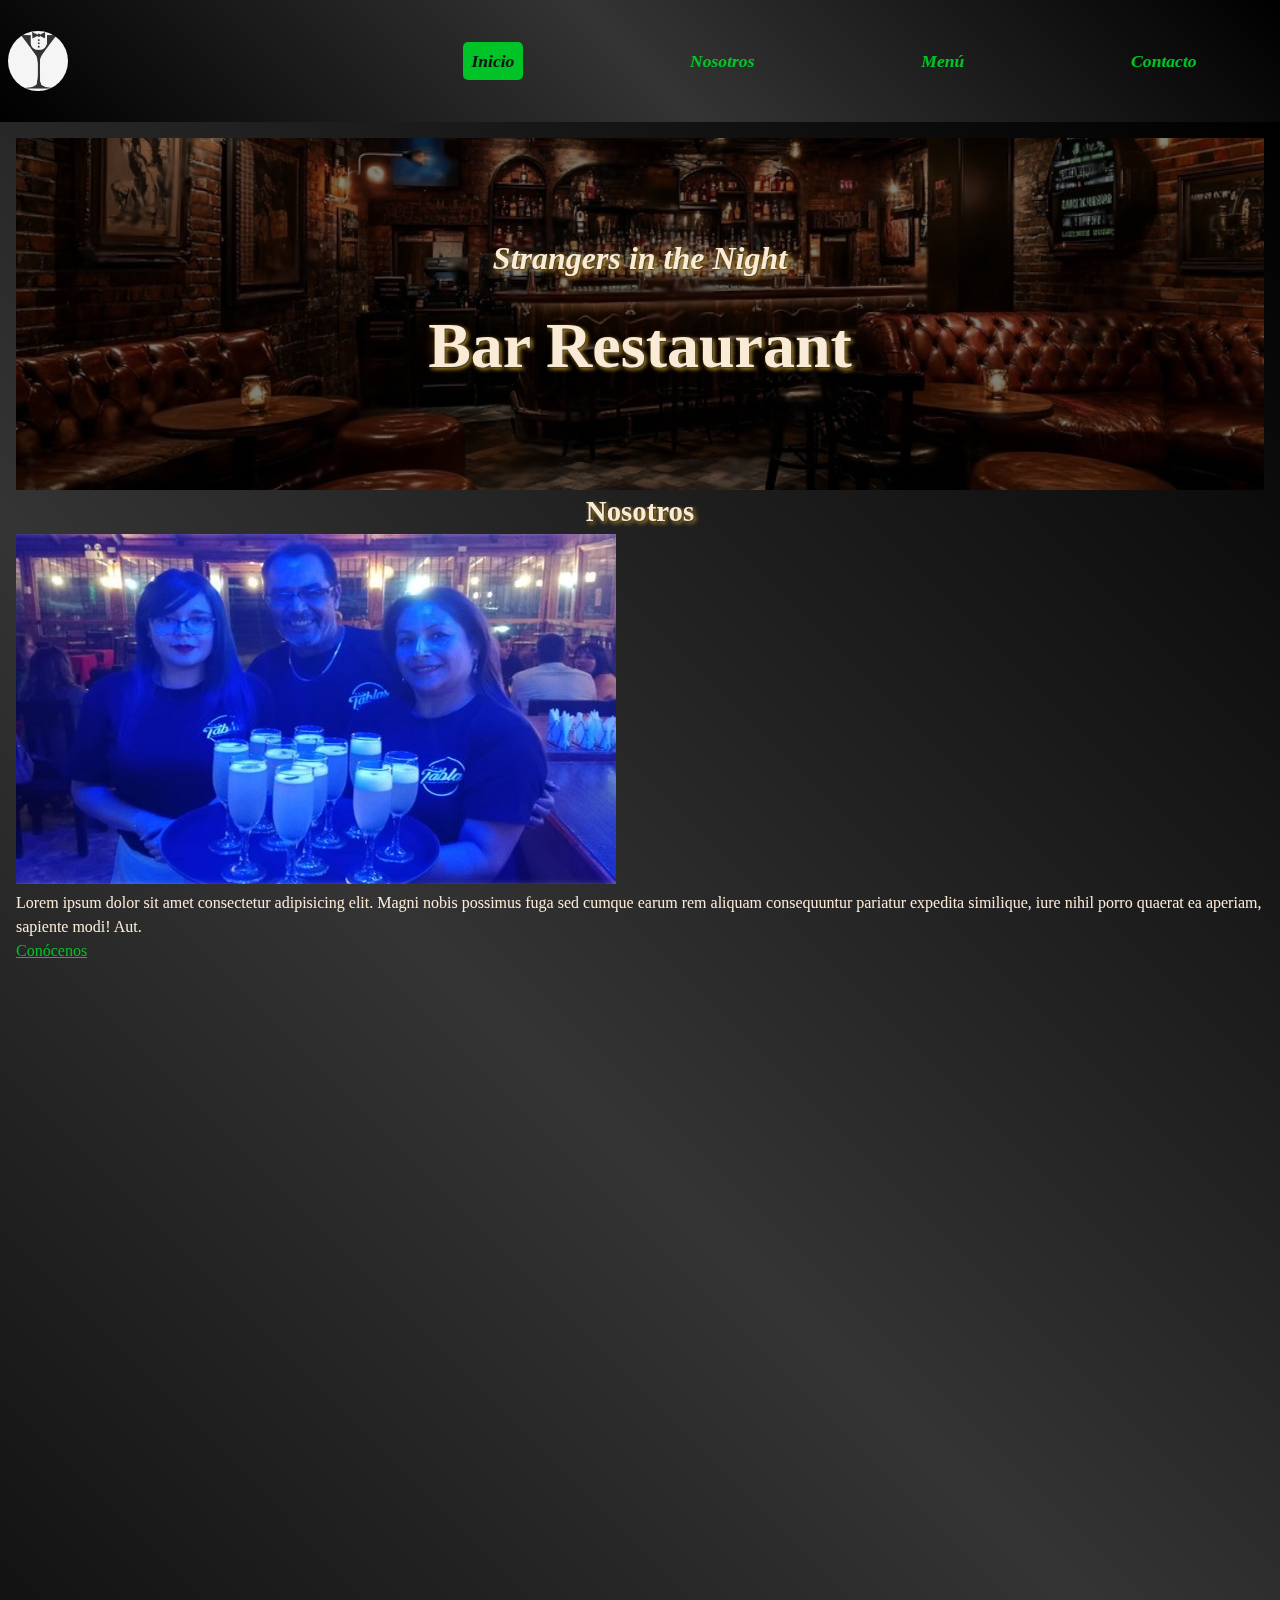
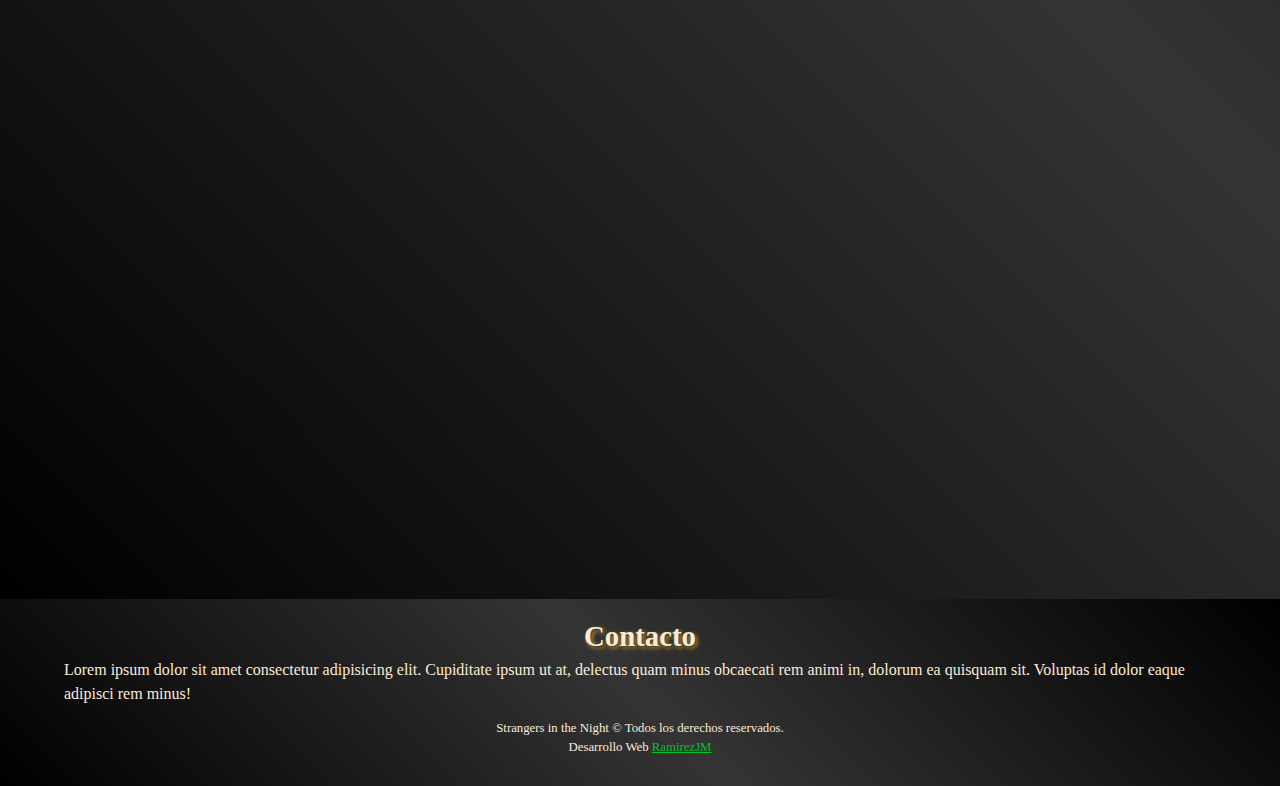
<file: index.html>
<!DOCTYPE html>
<html lang="es">

<head>
  <meta charset="UTF-8">
  <meta name="viewport" content="width=device-width, initial-scale=1.0">
 <!--  <meta property="og:title" content="Las Tablas Restaurant">
  <meta property="og:description" content="Restaurant que fusiona lo rústico y lo moderno, ofreciendo un espacio íntimo, cálido y relajado, para compartir buenos momentos de distracción entre familias y amigos. Exquisita gastronomía, música y ambiente agradable. Amplio estacionamiento e instalaciones, para todo público.">
  <meta property="og:type" content="website">
  <meta property="og:image" content="https://las-tablas.cl/assets/images/las-tablasOG.jpg">
  <meta property="og:url" content="https://las-tablas.cl">
  <meta property="og:locale" content="es_CL">
  <link rel="canonical" href="https://las-tablas.cl/"> -->
  <link href="https://unpkg.com/aos@2.3.1/dist/aos.css" rel="stylesheet">
  <link rel="stylesheet" href="assets/css/styles.css">
<!--   <meta name="description" content="Restaurant que fusiona lo rústico y lo moderno, ofreciendo un espacio íntimo y relajado para compartir exquisita gastronomía y buena música.">
 -->  <title>Strangers in the Night</title>
</head>

<body>
 
  <header>
   <img src="assets/images/bar-logo.jpg" alt="logo las tablas" class="nav-logo">
    <button class="btn-menu"><svg xmlns="http://www.w3.org/2000/svg" class="open-menu" viewBox="0 0 448 512">
        <path
          d="M0 96C0 78.3 14.3 64 32 64l384 0c17.7 0 32 14.3 32 32s-14.3 32-32 32L32 128C14.3 128 0 113.7 0 96zM0 256c0-17.7 14.3-32 32-32l384 0c17.7 0 32 14.3 32 32s-14.3 32-32 32L32 288c-17.7 0-32-14.3-32-32zM448 416c0 17.7-14.3 32-32 32L32 448c-17.7 0-32-14.3-32-32s14.3-32 32-32l384 0c17.7 0 32 14.3 32 32z" />
      </svg>
      <svg xmlns="http://www.w3.org/2000/svg" class="close-menu" viewBox="0 0 384 512">
        <path
          d="M376.6 84.5c11.3-13.6 9.5-33.8-4.1-45.1s-33.8-9.5-45.1 4.1L192 206 56.6 43.5C45.3 29.9 25.1 28.1 11.5 39.4S-3.9 70.9 7.4 84.5L150.3 256 7.4 427.5c-11.3 13.6-9.5 33.8 4.1 45.1s33.8 9.5 45.1-4.1L192 306 327.4 468.5c11.3 13.6 31.5 15.4 45.1 4.1s15.4-31.5 4.1-45.1L233.7 256 376.6 84.5z" />
      </svg>
    </button>
    <nav>
      <ul class="links-list">
        <li><a href="index.html" class="nav-link active">Inicio</a></li>
        <li><a href="nosotros.html" class="nav-link">Nosotros</a></li>
        <li><a href="menu.html" class="nav-link">Menú</a></li>
      <!--   <li><a href="eventos.html" class="nav-link">Eventos</a></li> -->
        <li><a href="index.html#contacto" class="nav-link">Contacto</a></li>
      </ul>

    </nav>

  </header>
  <main>
    <section class="hero">
      <div class="hero-title" data-aos="zoom-in"  data-aos-duration="2000">
        
         <p>Strangers in the Night</p>
         <h1>Bar Restaurant</h1>
      </div>
    </section>
    <div class="main-container">
      <section class="main-content" data-aos="zoom-in-up" data-aos-duration="1000">
        <h2>Nosotros</h2>
        <img src="assets/images/nosotros.jpg" alt="personas sosteniendo una bandeja de tragos">
        <p>
        Lorem ipsum dolor sit amet consectetur adipisicing elit. Magni nobis possimus fuga sed cumque earum rem aliquam consequuntur pariatur expedita similique, iure nihil porro quaerat ea aperiam, sapiente modi! Aut.
        </p>
        <a href="nosotros.html">Conócenos</a>
      </section>
      <section class="main-content" data-aos="zoom-in-up" data-aos-duration="1000">
        <h2>Menú</h2>
        <img src="assets/images/menu.jpg" alt="tabla de alimentos">
        <p>
          Lorem, ipsum dolor sit amet consectetur adipisicing elit. Est accusamus nobis culpa doloribus labore sit dignissimos qui ab mollitia aliquid. Suscipit, esse quibusdam similique inventore autem consectetur repellat earum nisi!
        </p>
        <a href="menu.html">Explora nuestro menú</a>
      </section>
      <section class="main-content" data-aos="zoom-in-up" data-aos-duration="1000">
        <h2>Eventos</h2>
        <img src="assets/images/eventos.jpg" alt="personas en torno a una mesa">
        <p>
         Lorem ipsum dolor sit amet consectetur adipisicing elit. Nihil, soluta, blanditiis libero hic incidunt iste quis aut voluptate placeat saepe ex in earum impedit error. Officiis ipsum quas dolorum pariatur.
        </p>
        <a href="eventos.html">Eventos</a>
      </section>
    </div>
  </main>
  <footer>
    <div class="footer-container">
      <section class="contact" id="contacto">
        <h2>Contacto</h2>
        <p>Lorem ipsum dolor sit amet consectetur adipisicing elit. Cupiditate ipsum ut at, delectus quam minus obcaecati rem animi in, dolorum ea quisquam sit. Voluptas id dolor eaque adipisci rem minus!</p>

       
    <div class="copyright">
      <p>Strangers in the Night &copy; Todos los derechos reservados.</p>
      <p>Desarrollo Web <a href="https://jmramirez.dev/" title="web developer">RamirezJM</a></p>
    </div>
  </footer>
  <script src="https://unpkg.com/aos@2.3.1/dist/aos.js"></script>
  <script src="assets/js/script.js"></script>
</body>

</html>
</file>
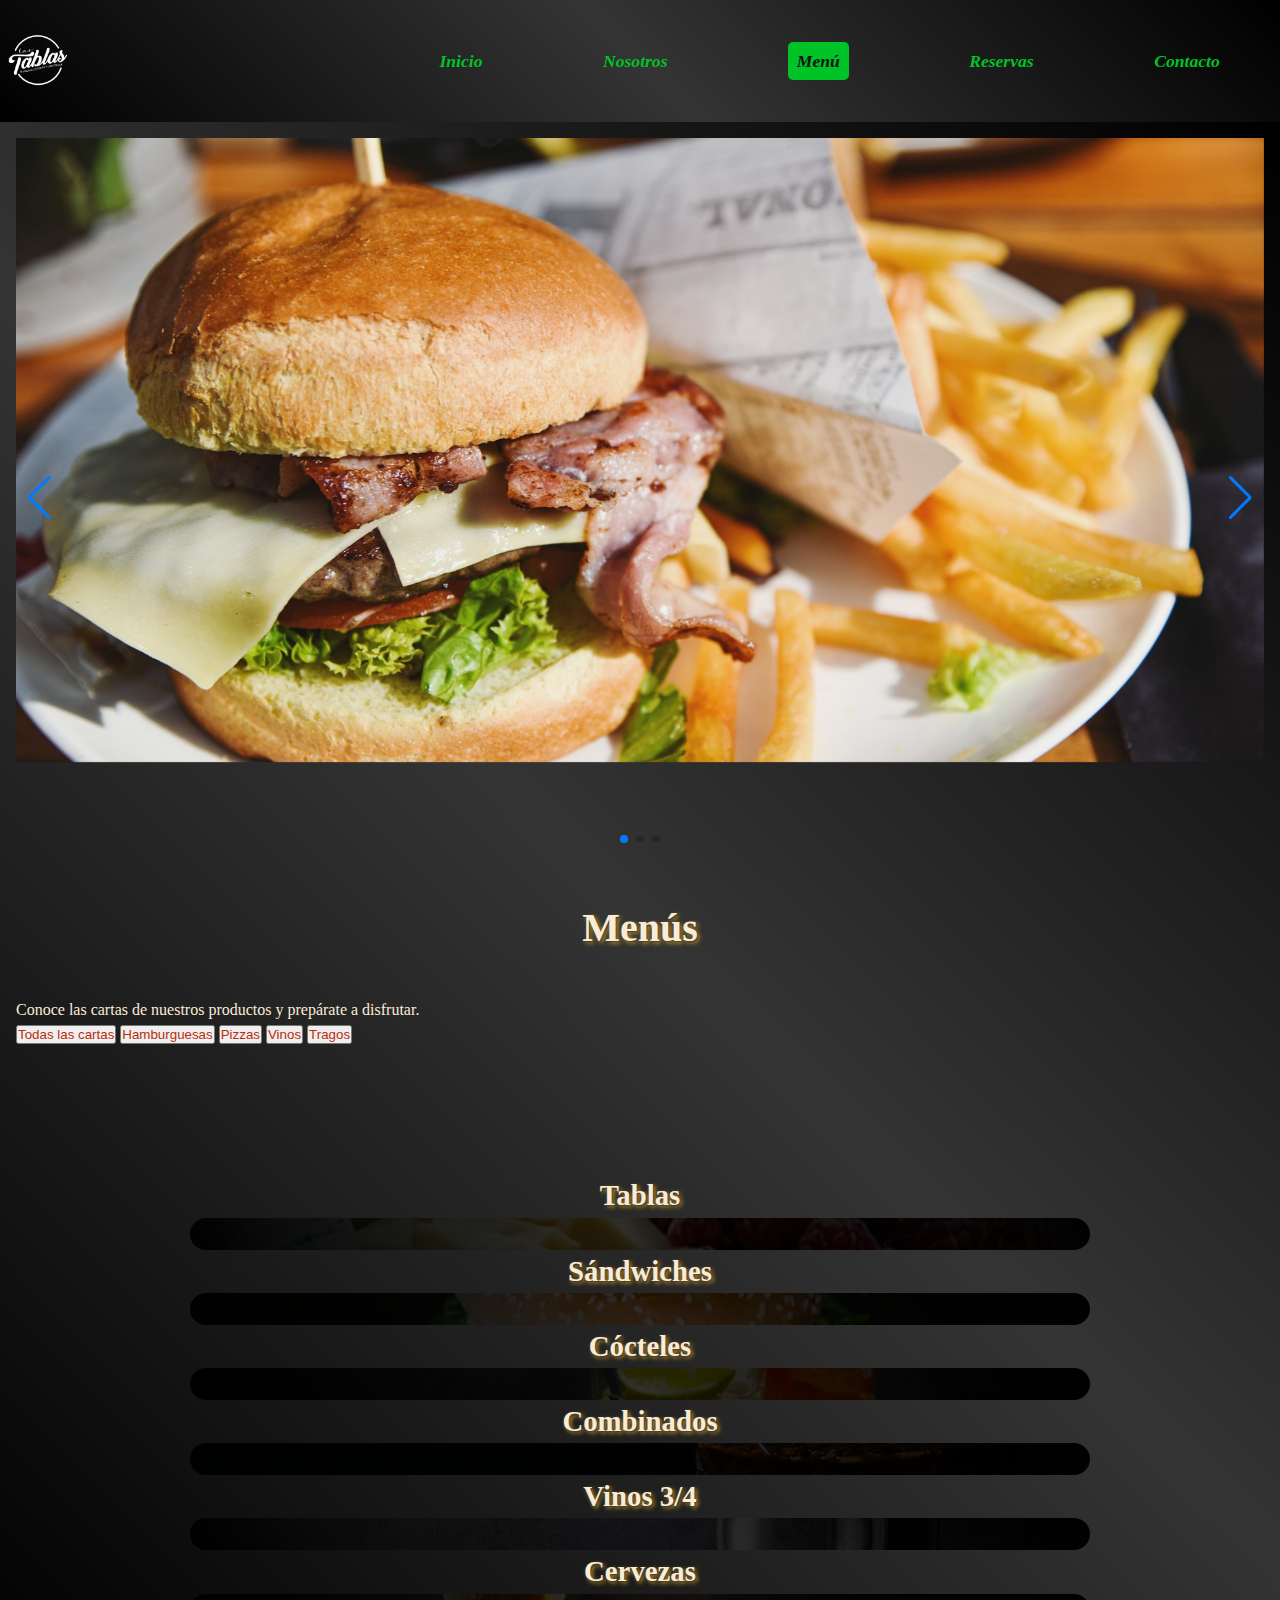
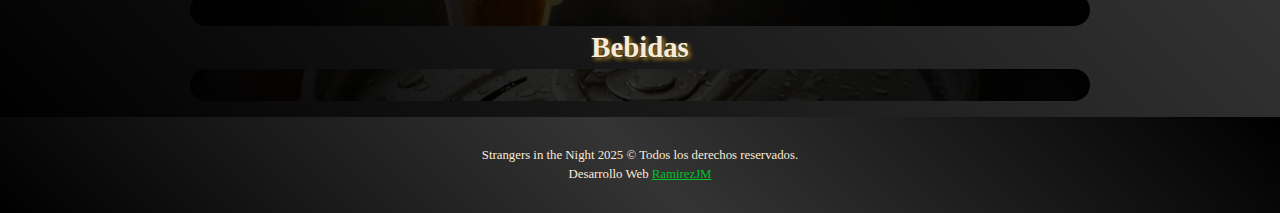
<file: menu.html>
<!DOCTYPE html>
<html lang="es">

<head>
  <meta charset="UTF-8">
  <meta name="viewport" content="width=device-width, initial-scale=1.0">
  <link rel="stylesheet" href="https://cdn.jsdelivr.net/npm/swiper@11/swiper-bundle.min.css" />
  <link rel="stylesheet" href="assets/css/styles.css">
  <title>Strangers in the Night</title>
</head>

<body>
  <header>
    <img src="assets/images/Logo_sm.png" alt="logo las tablas" class="nav-logo">
    <button class="btn-menu"><svg xmlns="http://www.w3.org/2000/svg" class="open-menu" viewBox="0 0 448 512">
        <path
          d="M0 96C0 78.3 14.3 64 32 64l384 0c17.7 0 32 14.3 32 32s-14.3 32-32 32L32 128C14.3 128 0 113.7 0 96zM0 256c0-17.7 14.3-32 32-32l384 0c17.7 0 32 14.3 32 32s-14.3 32-32 32L32 288c-17.7 0-32-14.3-32-32zM448 416c0 17.7-14.3 32-32 32L32 448c-17.7 0-32-14.3-32-32s14.3-32 32-32l384 0c17.7 0 32 14.3 32 32z" />
      </svg>
      <svg xmlns="http://www.w3.org/2000/svg" class="close-menu" viewBox="0 0 384 512">
        <path
          d="M376.6 84.5c11.3-13.6 9.5-33.8-4.1-45.1s-33.8-9.5-45.1 4.1L192 206 56.6 43.5C45.3 29.9 25.1 28.1 11.5 39.4S-3.9 70.9 7.4 84.5L150.3 256 7.4 427.5c-11.3 13.6-9.5 33.8 4.1 45.1s33.8 9.5 45.1-4.1L192 306 327.4 468.5c11.3 13.6 31.5 15.4 45.1 4.1s15.4-31.5 4.1-45.1L233.7 256 376.6 84.5z" />
      </svg>
    </button>
    <nav>
      <ul class="links-list">
        <li><a href="index.html" class="nav-link">Inicio</a></li>
        <li><a href="nosotros.html" class="nav-link">Nosotros</a></li>
        <li><a href="menu.html" class="nav-link active">Menú</a></li>
        <li><a href="reservas.html" class="nav-link">Reservas</a></li>
        <li><a href="index.html#contacto" class="nav-link">Contacto</a></li>
      </ul>

    </nav>
  </header>


  <main>
    <section class="menu-slider">
      <div class="swiper">
  <!-- Additional required wrapper -->
  <div class="swiper-wrapper">
    <!-- Slides -->
    <div class="swiper-slide">
      <img src="assets/images/hamburguer.jpg" alt="hamburguesa">
    </div>
    <div class="swiper-slide">
      <img src="assets/images/coctel.jpg" alt="trago">
    </div>
    <div class="swiper-slide">
      <img src="assets/images/pizzas.jpg" alt="pizzas">
    </div>
    ...
  </div>
  <!-- If we need pagination -->
  <div class="swiper-pagination"></div>

  <!-- If we need navigation buttons -->
  <div class="swiper-button-prev"></div>
  <div class="swiper-button-next"></div>

 
</div>
    </section>
    <h1 class="pages-title">Menús</h1>
    <p>Conoce las cartas de nuestros productos y prepárate a disfrutar.</p>

    <section class="menu-buttons-container">
      <button data-categoria = "todos">Todas las cartas</button>
      <button data-categoria = "hamburguesas">Hamburguesas</button>
      <button data-categoria="pizzas">Pizzas</button>
      <button data-categoria="vinos">Vinos</button>
      <button data-categoria="tragos">Tragos</button>
      
    
    </section>
    <div class="carta carta-hamburguesas"></div>
    <div class="carta carta-pizzas"></div>
    <div class="carta carta-vinos"></div>
    <div class="carta carta-tragos"></div>

    <h2 class="menu-title" id="tablas-title">Tablas</h2>
    <section id="tablas" class="carta carta-tablas"></section>
    <h2 class="menu-title" id="sandwich-title">Sándwiches</h2>
    <section id="sandwich" class="carta carta-sandwich"></section>
    <h2 class="menu-title" id="cocteles-title">Cócteles</h2>
    <section id="cocteles" class="carta"></section>
    <h2 class="menu-title" id="combinados-title">Combinados</h2>
    <section id="combinados" class="carta"></section>
    <h2 class="menu-title" id="vinos-title">Vinos 3/4</h2>
    <section id="vinos" class="carta carta-vinos"></section>
    <h2 class="menu-title" id="cervezas-title">Cervezas</h2>
    <section id="cervezas" class="carta"></section>
    <h2 class="menu-title" id="bebidas-title">Bebidas</h2>
    <section id="bebidas" class="carta"></section>


  </main>
  <footer>
    <div class="copyright">
      <p>Strangers in the Night 2025 &copy; Todos los derechos reservados.</p>
      <p>Desarrollo Web <a href="https://jmramirez.dev/" title="web developer">RamirezJM</a></p>
    </div>
  </footer>
 <script src="https://cdn.jsdelivr.net/npm/swiper@11/swiper-bundle.min.js"></script>
  <script src="assets/js/data.js"></script>
  <script src="assets/js/script.js"></script>

</body>

</html>
</file>
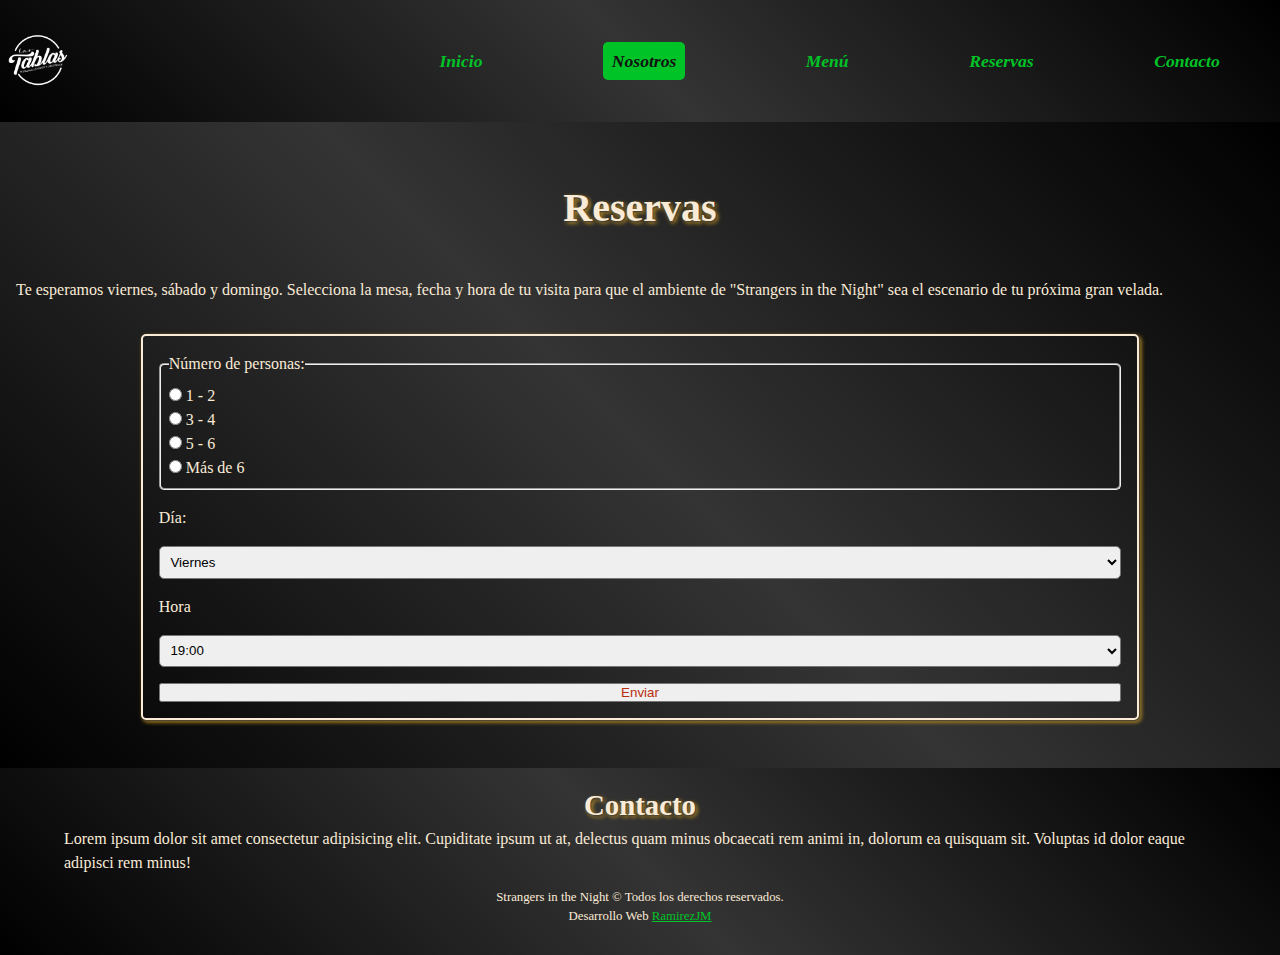
<file: reservas.html>
<!DOCTYPE html>
<html lang="es">

<head>
  <meta charset="UTF-8">
  <meta name="viewport" content="width=device-width, initial-scale=1.0">
  <link rel="stylesheet" href="assets/css/styles.css">
  <title>Strangers in the Night</title>
</head>

<body>
  <header>
    <img src="assets/images/Logo_sm.png" alt="logo las tablas" class="nav-logo">
    <button class="btn-menu"><svg xmlns="http://www.w3.org/2000/svg" class="open-menu" viewBox="0 0 448 512">
        <path
          d="M0 96C0 78.3 14.3 64 32 64l384 0c17.7 0 32 14.3 32 32s-14.3 32-32 32L32 128C14.3 128 0 113.7 0 96zM0 256c0-17.7 14.3-32 32-32l384 0c17.7 0 32 14.3 32 32s-14.3 32-32 32L32 288c-17.7 0-32-14.3-32-32zM448 416c0 17.7-14.3 32-32 32L32 448c-17.7 0-32-14.3-32-32s14.3-32 32-32l384 0c17.7 0 32 14.3 32 32z" />
      </svg>
      <svg xmlns="http://www.w3.org/2000/svg" class="close-menu" viewBox="0 0 384 512">
        <path
          d="M376.6 84.5c11.3-13.6 9.5-33.8-4.1-45.1s-33.8-9.5-45.1 4.1L192 206 56.6 43.5C45.3 29.9 25.1 28.1 11.5 39.4S-3.9 70.9 7.4 84.5L150.3 256 7.4 427.5c-11.3 13.6-9.5 33.8 4.1 45.1s33.8 9.5 45.1-4.1L192 306 327.4 468.5c11.3 13.6 31.5 15.4 45.1 4.1s15.4-31.5 4.1-45.1L233.7 256 376.6 84.5z" />
      </svg>
    </button>
    <nav>
      <ul class="links-list">
        <li><a href="index.html" class="nav-link">Inicio</a></li>
        <li><a href="nosotros.html" class="nav-link active">Nosotros</a></li>
        <li><a href="menu.html" class="nav-link">Menú</a></li>
        <li><a href="reservas.html" class="nav-link">Reservas</a></li>
        <li><a href="index.html#contacto" class="nav-link">Contacto</a></li>
      </ul>

    </nav>
  </header>
  <main>
    <h1 class="pages-title">Reservas</h1>

    <section class="booking">
      <p class="booking-info">Te esperamos viernes, sábado y domingo. Selecciona la mesa, fecha y hora de tu visita para
        que el ambiente de
        "Strangers in the Night" sea el escenario de tu próxima gran velada. </p>

      <form action="" class="booking-form">
        <fieldset class="booking-form-people">
          <legend>Número de personas:</legend>
          <div>
            <input type="radio" id="people1_2" name="people" value="2">
            <label for="people1_2">1 - 2</label>
          </div>
          <div>
            <input type="radio" id="people3_4" name="people" value="4">
            <label for="people3_4">3 - 4</label>
          </div>
          <div>
            <input type="radio" id="people5_6" name="people" value="6">
            <label for="people5_6">5 - 6</label>
          </div>
          <div>
            <input type="radio" id="people6" name="people" value="8">
            <label for="people6">Más de 6</label>
          </div>
        </fieldset>

        <label for="day_select">Día:</label>
        <select name="day_select" id="day_select">

          <option value="viernes">Viernes</option>
          <option value="sabado">Sábado</option>
          <option value="domingo">Domingo</option>
        </select>

        <label for="hour_select">Hora</label>
        <select name="hour_select" id="hour_select">

          <option value="19:00">19:00</option>
          <option value="19:30">19:30</option>
          <option value="20:00">20:00</option>
          <option value="20:30">20:30</option>
          <option value="21:00">21:00</option>
          <option value="21:30">21:30</option>
          <option value="22:00">22:00</option>
        </select>

        <button type="submit">Enviar</button>
      </form>

    </section>



  </main>
  <footer>
    <h2>Contacto</h2>
    <p>Lorem ipsum dolor sit amet consectetur adipisicing elit. Cupiditate ipsum ut at, delectus quam minus
      obcaecati rem animi in, dolorum ea quisquam sit. Voluptas id dolor eaque adipisci rem minus!</p>
    <div class="copyright">
      <p>Strangers in the Night &copy; Todos los derechos reservados.</p>
      <p>Desarrollo Web <a href="https://jmramirez.dev/" title="web developer">RamirezJM</a></p>
    </div>
  </footer>

  <script src="assets/js/script.js"></script>
</body>

</html>
</file>
<file: assets/css/styles.css>
* {
  margin: 0;
  padding: 0;
}

*,
::before,
::after {
  box-sizing: border-box;
}

:root {
  /*======  colores  =======*/
  --bg1: linear-gradient(45deg, #000000, #343434 50%, #000000);
  --font1: #faebd7;
  --active: #121212;
  /* --link: #73ba9b; */
  --link: #00c327;
  --accent: #BA2D0B;

  /*===== shadows  ========*/
  --text-shadow: 1px 1px 2px #343434, 2px 2px 4px goldenrod;

}

/*=======clases =========*/
.animated-border {
  border: 2px solid transparent;
  border-radius: 5px;
  animation: glow 2s ease-in-out infinite alternate;
}

/*  @keyframes glow {
    0% {
      box-shadow: 0 0 5px var(--link), 0 0 10px var(--accent);
    }
    100% {
      box-shadow: 0 0 20px var(--link), 0 0 30px var(--accent);
    }
  }
 */



html {
  scroll-behavior: smooth;
}

body {
  font-family: Georgia, 'Times New Roman', Times, serif;
  line-height: 1.5;
  color: var(--font1);
  max-width: 1600px;
  margin: 0 auto;
}

a {
  color: var(--link);
}

a:visited {
  color: #4a9675;
}

h1,
h2,
h3,
h3 {
  text-shadow: var(--text-shadow);
  /* font-style: italic; */
  font-weight: 600;
  text-align: center;
}

h1 {
  font-size: clamp(3.5rem, 9.7vw, 5rem);
}

h1.pages-title {
  font-size: clamp(2rem, 5vw, 2.5rem);
  margin-block: 1em;
}

h2 {
  font-size: clamp(1.25rem, 3.5vw, 1.8rem);
}

button {
  color: var(--accent);
}

main {
  background: var(--bg1);
  padding: 1em;

}

/*==============
******* HEADER **********
===============*/
header {
  background: var(--bg1);
  display: flex;
  justify-content: space-around;
  align-items: center;
  padding: 1em;
  flex-wrap: wrap;
  gap: 1em;
}

.logo{
  display: flex;
  align-items: center;
  
}
.logo-title p{
  font-weight: 600;
  font-style: italic;
  color: #f8d882;
  margin-left: -5px;
}
.nav-logo {
  width: 60px;
  border-radius: 50%;
}

.btn-menu {
  width: 3em;
  fill: var(--font1);
  background-color: transparent;
  border: solid 2px var(--font1);
  border-radius: 5px;
  padding: .5em;
  cursor: pointer;

}

.open-menu {
  display: block;
}

.close-menu {
  display: none;
}

.menu-abierto .open-menu {
  display: none;
}

.menu-abierto .close-menu {
  display: block;
}

nav {
  width: 100%;

}

nav ul {

  display: none;
  flex-direction: column;
  align-items: center;
  list-style-type: none;
  justify-content: space-between;
  gap: 1em;
  padding-block: 2em;
}

.active-link {
  display: flex;
}

.nav-link {
  text-decoration: none;
  color: var(--link);
  font-size: 1.1rem;

  font-style: italic;
  font-weight: 600;
}

.nav-link.active {
  background-color: var(--link);
  color: var(--active);
  font-weight: 600;
  padding: .5em;
  border-radius: 5px;
}

.nav-link:focus,
.nav-link:hover {
  color: var(--accent);
  border: solid 2px var(--accent);
  border-radius: 5px;
  padding: .4em;
}

.fixed {
  width: 100%;
  max-width: 1600px;
  margin: 0 auto;
  position: fixed;
  z-index: 1000;
  top: 0;
  animation-name: fixed-appear;
  animation-duration: .3s;
  animation-timing-function: ease-out;
}

@keyframes fixed-appear {
  from {
    opacity: 0;
  }

  to {
    opacity: 1;
  }
}

/*=========  HERO  ========*/

.hero {
  background: gray url('../images/bar-fondo.jpg') center/cover no-repeat;
  background-blend-mode: multiply;
  width: 100%;
  padding: 2em;
}

.hero-title {
  margin-block: 1em;
  display: flex;
  flex-direction: column;
  align-items: center;
  gap: 1em;

}

.hero-title>p {
  font-size: 2rem;
  font-weight: 600;
  font-style: italic;
  text-shadow: var(--text-shadow);

}

.btn-reservas {
  padding: .5em 1em;
  border: solid 3px var(--font1);
  border-radius: 5px;
  background-color: var(--accent);
  font-size: 1.1rem;
  font-weight: 600;
  color: var(--font1);
  text-decoration: none;

}

/*======  main-section  ========*/

.main-sections {
  display: grid;
  grid-template-columns: 1fr;
  gap: 3em;
  padding: 3em 1em;
  width: 90%;
  margin: 0 auto;
}

.section-container {
  display: flex;
  flex-direction: column;
  width: 100%;
  margin: 0 auto;
  padding: 3em 1em;
  gap: 2em;
  border: var(--font1) solid 2px;
  box-shadow: var(--text-shadow);
}

.section-image {
  aspect-ratio: 1.7 / 1;
  object-fit: cover;
  border-radius: 5px;
  width: 100%;
  order: -1;
}

.section-info {
  display: flex;
  flex-direction: column;
  gap: 1em;
  padding: 1em .5em;
}


footer {
  background: var(--bg1);
  padding: 1em 4em;
}

.copyright {
  text-align: center;
  font-size: .8rem;
  margin-block: 1em;
}

/*==================
***** NOSOTROS ******
=====================*/

.about {
  display: flex;
  flex-direction: column;
  gap: 1em;
  width: 90%;
  max-width: 1100px;
  margin: 0 auto;
  padding: 1em 2em;
  border: var(--font1) solid 2px;
  box-shadow: var(--text-shadow);
}

.about-image {
  width: 100%;
  order: -1;
  border-radius: 5px;
}

.about-info p {
  margin-bottom: 1em;
}


/*==================
******** MENÚ ********
====================*/

.swiper{
  width: 100%;
  height: 80vh;
  
}
.swiper-slide img{
  width: 100%;
  aspect-ratio: 2 /1;
  object-fit: cover;
}



.carta {
  width: 90%;
  margin: auto;
  padding: 1em;
  position: relative;
  /* padding: 2rem; */
  color: white;
  border-radius: 16px;
  z-index: 1;
  overflow: hidden;
  max-width: 900px;

  background-blend-mode: multiply;
  background-size: cover;
  background-position: center;
  background-repeat: no-repeat;
}



#cocteles {
  background-image: url('../images/menu/cocteles.webp'), var(--bg1);
}

#combinados {
  background-image: url('../images/menu/combinados.webp'), var(--bg1);
}

#vinos {
  background-image: url('../images/menu/vinos.webp'), var(--bg1);
}

#cervezas {
  background-image: url('../images/menu/cervezas.webp'), var(--bg1);
}

#bebidas {
  background-image: url('../images/menu/bebidas.webp'), var(--bg1);
}

#tablas {
  background-image: url('../images/menu/tablas.webp'), var(--bg1);
}

#sandwich {
  background-image: url('../images/menu/sandwich.webp'), var(--bg1);
}


.item-container {
  display: flex;
  justify-content: space-between;
  align-items: center;
  margin-block: 1em;
  padding-inline: 1em;
  gap: 1em;
}

.ingredientes {
  /* max-width: 60%; */
  margin-block: 1em;
}

.precios {
  display: flex;
  gap: 1em;
  padding-inline: .5em;

}

.nombre {
  font-size: 1.1rem;
  font-weight: 700;
  text-shadow: 1px 1px 2px #343434, 2px 2px 4px #00c327;


}

.valor {
  font-size: 1rem;
  padding-inline: 1em;
  font-weight: 600;
}

.carta-tablas>.item-container,
.carta-sandwich>.item-container,
.carta-vinos>.item-container {
  display: flex;
  flex-direction: column;
  align-items: center;
  margin-block: 2em;
  gap: 0;
}

.producto4,
.producto3 {
  text-align: center;
}

.precios4 {
  gap: 0;
}

/*=========== reservas ======*/

.booking-form{
  display: flex;
  flex-direction: column;
  gap: 1em;
  width: 80%;
  margin: 2em auto;
  padding: 1em;
  border: var(--font1) solid 2px;
  border-radius: 5px;
  box-shadow: var(--text-shadow);
}
fieldset{
  padding: .5em;
  border-radius: 5px;
}

input, select{
  border-radius: 5px;
  line-height: 1.5;
  padding: .5em;
}



@media (min-width:650px) {
  header {
    flex-wrap: nowrap;
    justify-content: space-between;
    padding-inline: .5em;
  }

  .btn-menu {
    display: none;
  }

  nav {
    max-width: 70%;
  }

  nav ul {
    display: flex;
    flex-direction: row;
    gap: 1em;
    justify-content: space-around;
  }

  .hero-title {
    padding-block: 3em;
  }

  .hero-title>h1 {
    font-size: 4rem;
  }

}

@media (min-width:750px) {
  .section-container {
    flex-direction: row;
  }

  .section-image {
    width: 50%;

  }
}

@media (min-width:850px) {



  .intro-menu>p {
    font-size: 1.1rem;
  }

  .link-menu {
    font-size: 1.2rem;
  }

  .link-menu:focus,
  .link-menu:hover {
    color: #ff00e6;

  }

  .item-container {
    margin-block: 2em;
  }

  .carta-tablas>.item-container,
  .carta-sandwich>.item-container,
  .carta-vinos>.item-container {
    flex-direction: row;
    gap: 1em;
  }

  .producto3,
  .producto4 {
    text-align: left;
  }

  .ingredientes {
    max-width: 80%;
  }

  .valor {
    font-size: 1.2rem;
  }


}

@media (min-width:1000px) {

  .main-sections {
    grid-template-columns: 1fr 1fr;
  }

  .section-container {
    flex-direction: column;
  }

  .section-image {
    order: -1;
    width: 100%;
  }

  .about {
    flex-direction: row;
  }

  .about-image {
    width: 60%;
    order: 5;
    max-height: 400px;
  }

}
</file>
